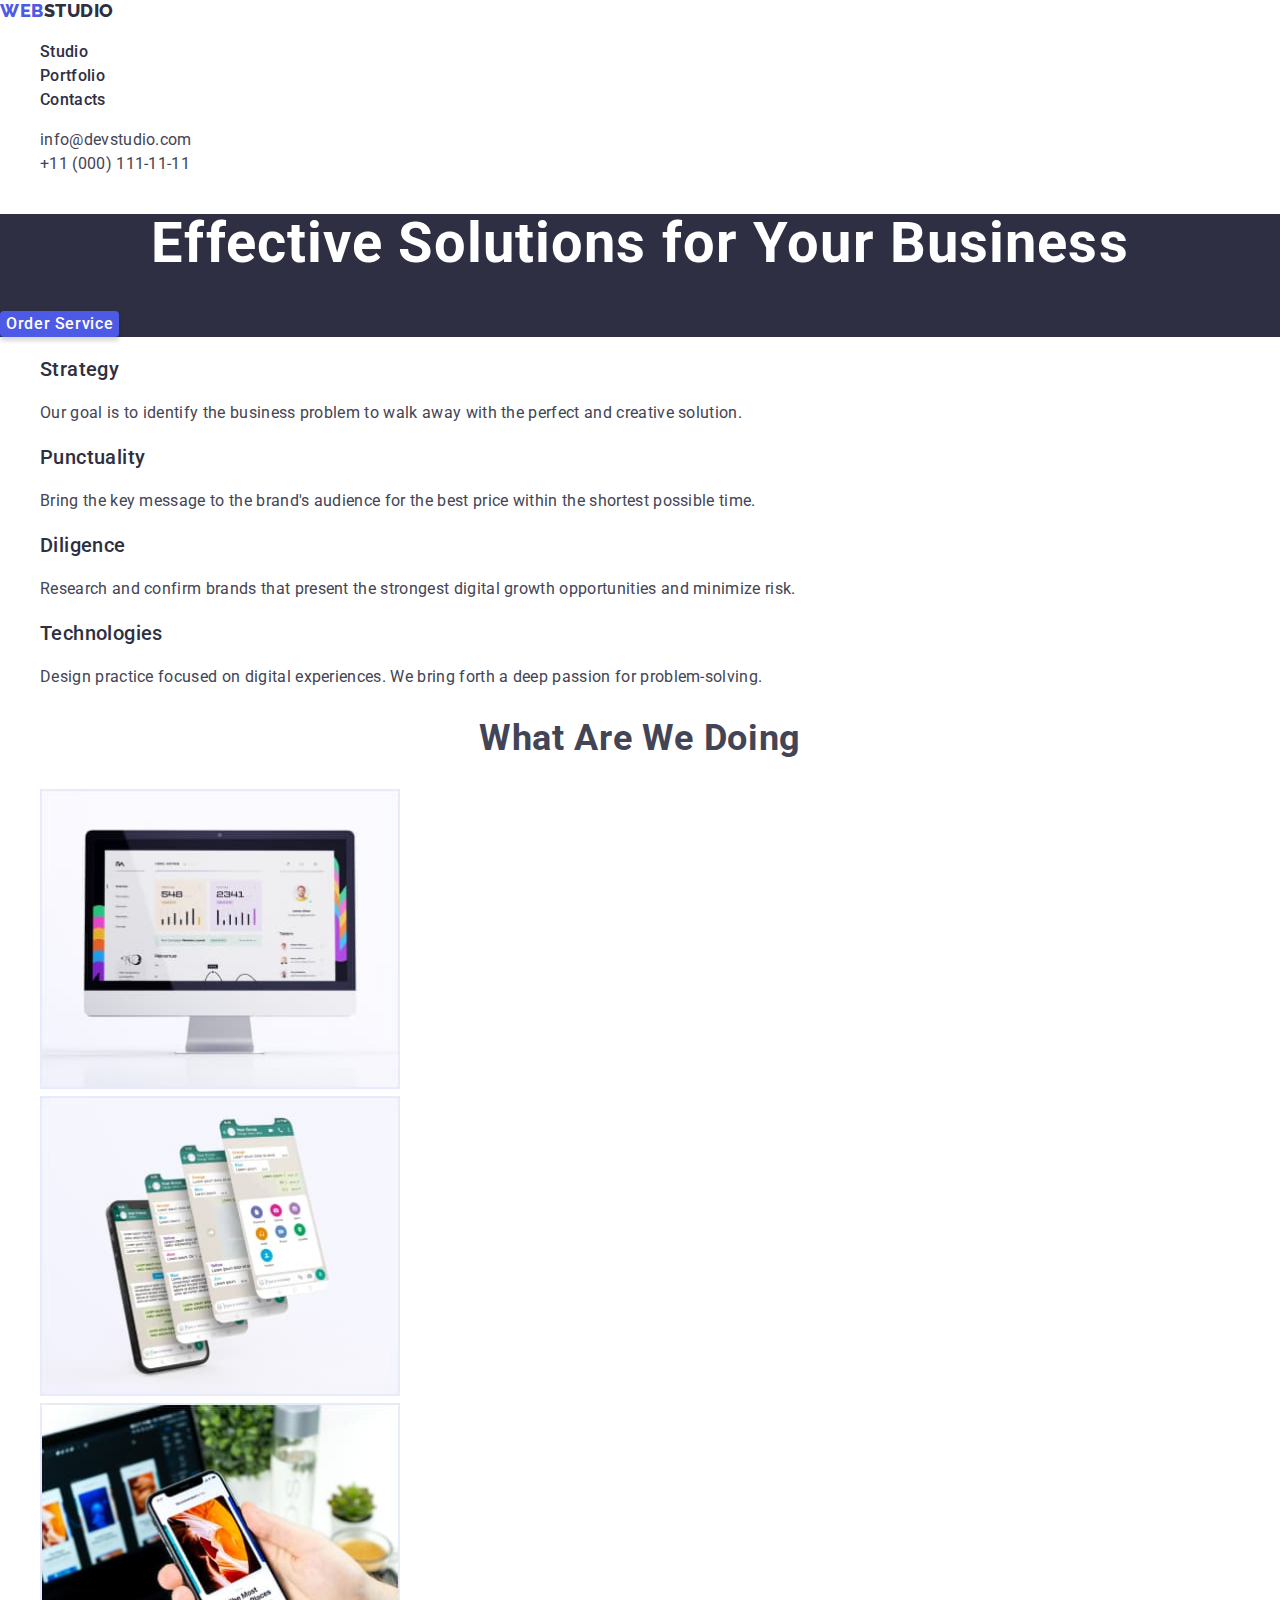
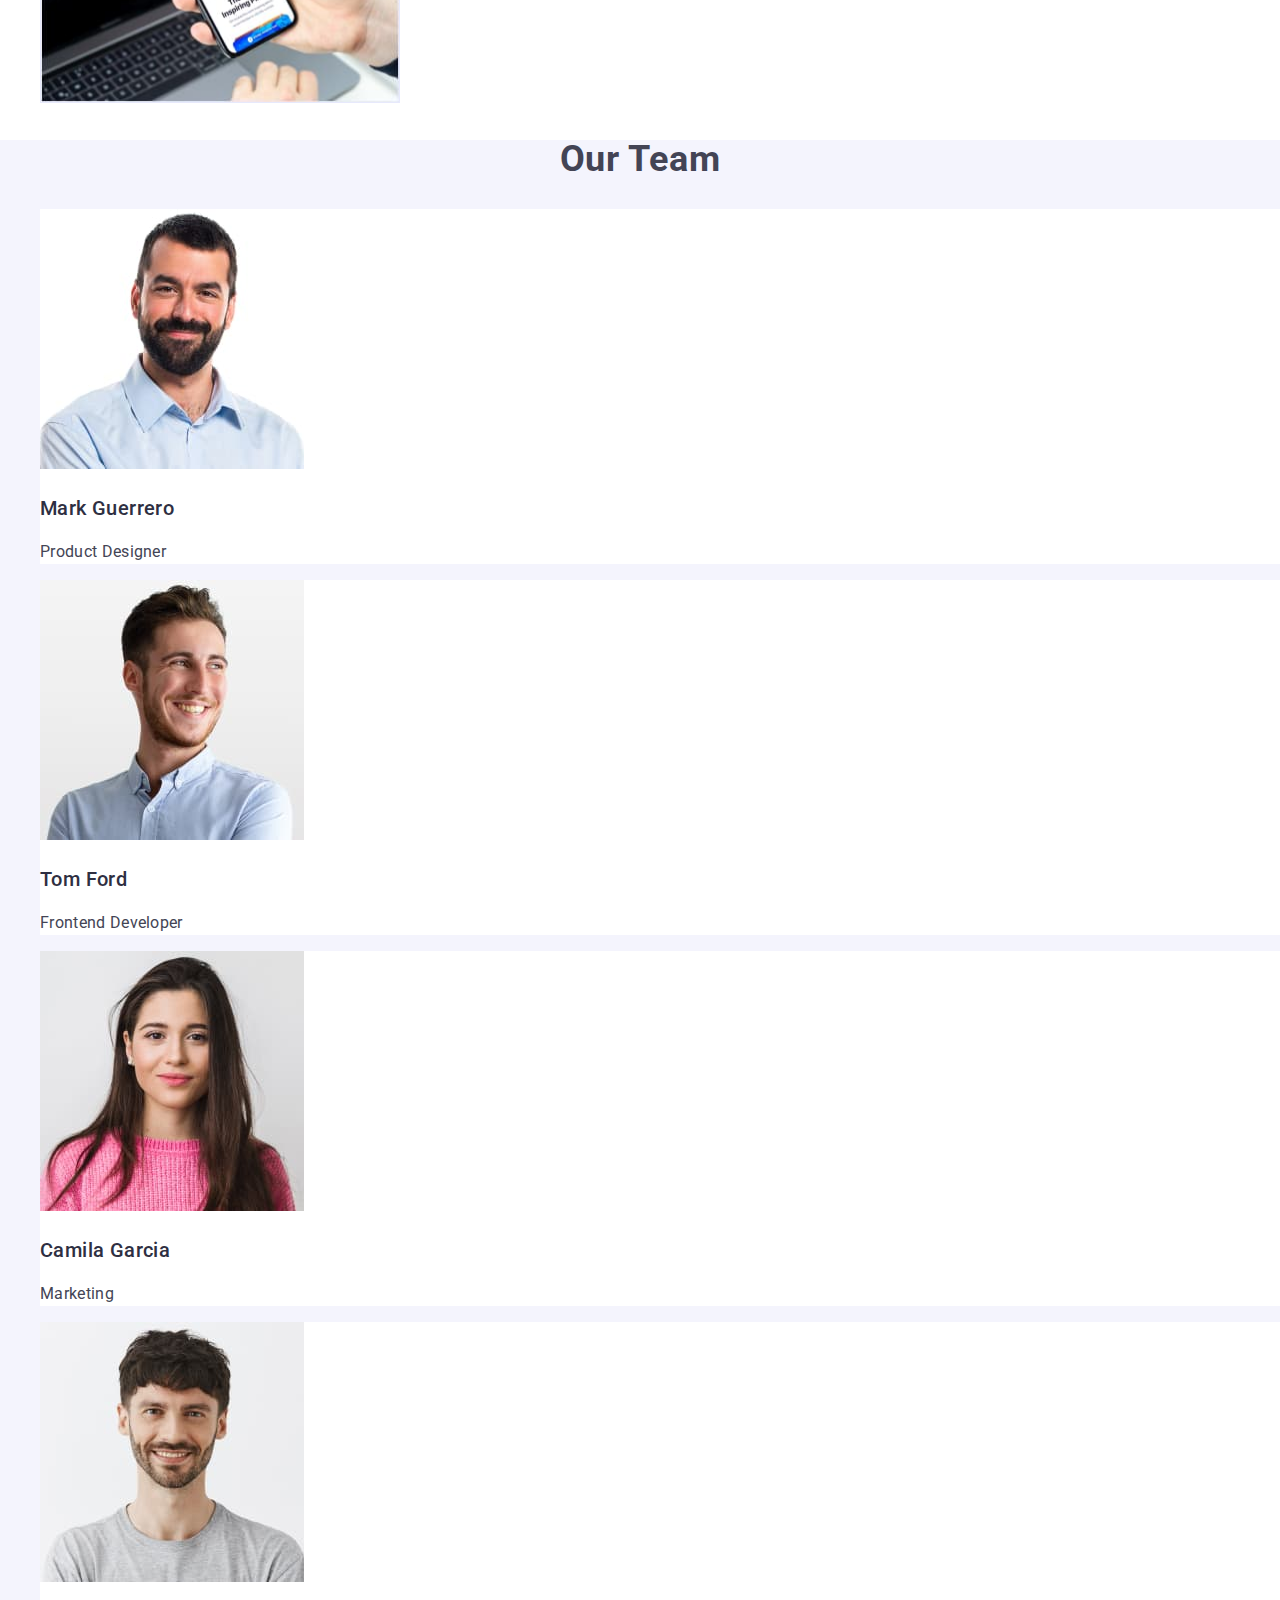
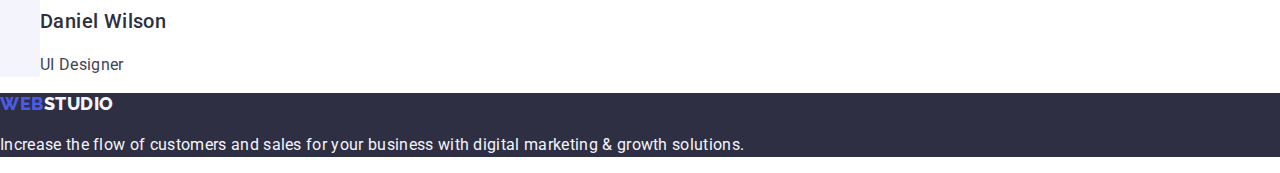
<file: index.html>
<!DOCTYPE html>
<html lang="en">
  <head>
    <meta charset="UTF-8" />
    <meta http-equiv="X-UA-Compatible" content="IE=edge" />
    <meta name="viewport" content="width=device-width, initial-scale=1.0" />
    <title>Web Studio (Version 3.0)</title>
    <link
      rel="stylesheet"
      href="https://cdnjs.cloudflare.com/ajax/libs/modern-normalize/1.0.0/modern-normalize.min.css"
    />
    <link rel="stylesheet" href="./css/styles.css" />
    <link rel="preconnect" href="https://fonts.googleapis.com" />
    <link rel="preconnect" href="https://fonts.gstatic.com" crossorigin />
    <link
      href="https://fonts.googleapis.com/css2?family=Raleway:wght@800&family=Roboto:wght@400;500;700;900&display=swap"
      rel="stylesheet"
    />
  </head>
  <body>
    <header>
      <!-- Header navigation -->
      <nav>
        <a class="logo" href="./index.html"
          >Web<span class="logo-header">Studio</span></a
        >
        <ul class="list">
          <li><a class="link nav-link" href="./index.html">Studio</a></li>
          <li>
            <a class="link nav-link" href="./portfolio.html">Portfolio</a>
          </li>
          <li><a class="link nav-link" href="">Contacts</a></li>
        </ul>
      </nav>
      <!-- Contacts -->
      <address class="contact">
        <ul class="list">
          <li>
            <a class="link contact" href="mailto:info@devstudio.com"
              >info@devstudio.com</a
            >
          </li>
          <li>
            <a class="link contact" href="tel:+110001111111"
              >+11 (000) 111-11-11</a
            >
          </li>
        </ul>
      </address>
    </header>
    <main>
      <!-- Hero section -->
      <section class="hero-section">
        <h1 class="hero-title">Effective Solutions for Your Business</h1>
        <button class="hero-btn" type="button">Order Service</button>
      </section>
      <section>
        <!-- Second section -->
        <h2 hidden class="title">List of possibilities</h2>
        <ul class="list">
          <li>
            <h3 class="title">Strategy</h3>
            <p class="text">
              Our goal is to identify the business problem to walk away with the
              perfect and creative solution.
            </p>
          </li>
          <li>
            <h3 class="title">Punctuality</h3>
            <p class="text">
              Bring the key message to the brand's audience for the best price
              within the shortest possible time.
            </p>
          </li>
          <li>
            <h3 class="title">Diligence</h3>
            <p class="text">
              Research and confirm brands that present the strongest digital
              growth opportunities and minimize risk.
            </p>
          </li>
          <li>
            <h3 class="title">Technologies</h3>
            <p class="text">
              Design practice focused on digital experiences. We bring forth a
              deep passion for problem-solving.
            </p>
          </li>
        </ul>
      </section>
      <!-- Third section -->
      <section>
        <h2 class="secondary-title">What are we doing</h2>
        <ul class="list">
          <li>
            <img
              class="hero-img"
              src="./images/studio/computer-screen.jpg"
              alt="White computer"
              width="360"
              height="300"
            />
          </li>
          <li>
            <img
              class="hero-img"
              src="./images/studio/phone.jpg"
              alt="Сhat on the phone"
              width="360"
              height="300"
            />
          </li>
          <li>
            <img
              class="hero-img"
              src="./images/studio/phone-in-hand.jpg"
              alt="Phone with program in hand"
              width="360"
              height="300"
            />
          </li>
        </ul>
      </section>
      <!-- Fourth section -->
      <section class="team-section">
        <h2 class="secondary-title">Our Team</h2>
        <ul class="list">
          <li class="card">
            <img
              src="./images/studio/portrait-mark.jpg"
              alt="Portrait of Mark Guerrero"
              width="264"
              height="260"
            />
            <h3 class="title">Mark Guerrero</h3>
            <p class="text">Product Designer</p>
          </li>
          <li class="card">
            <img
              src="./images/studio/portrait-tom.jpg"
              alt="Portrait of Tom Ford"
              width="264"
              height="260"
            />
            <h3 class="title">Tom Ford</h3>
            <p class="text">Frontend Developer</p>
          </li>
          <li class="card">
            <img
              src="./images/studio/portrait-camila.jpg"
              alt="Portrait of Camila Garcia"
              width="264"
              height="260"
            />
            <h3 class="title">Camila Garcia</h3>
            <p class="text">Marketing</p>
          </li>
          <li class="card">
            <img
              src="./images/studio/portrait-daniel.jpg"
              alt="Portrait of Daniel Wilson"
              width="264"
              height="260"
            />
            <h3 class="title">Daniel Wilson</h3>
            <p class="text">UI Designer</p>
          </li>
        </ul>
      </section>
    </main>
    <!-- Footer -->
    <footer class="footer-backround">
      <a class="logo" href="./index.html"
        >Web<span class="logo-footer">Studio</span></a
      >
      <p class="footer-text">
        Increase the flow of customers and sales for your business with digital
        marketing & growth solutions.
      </p>
    </footer>
  </body>
</html>
</file>
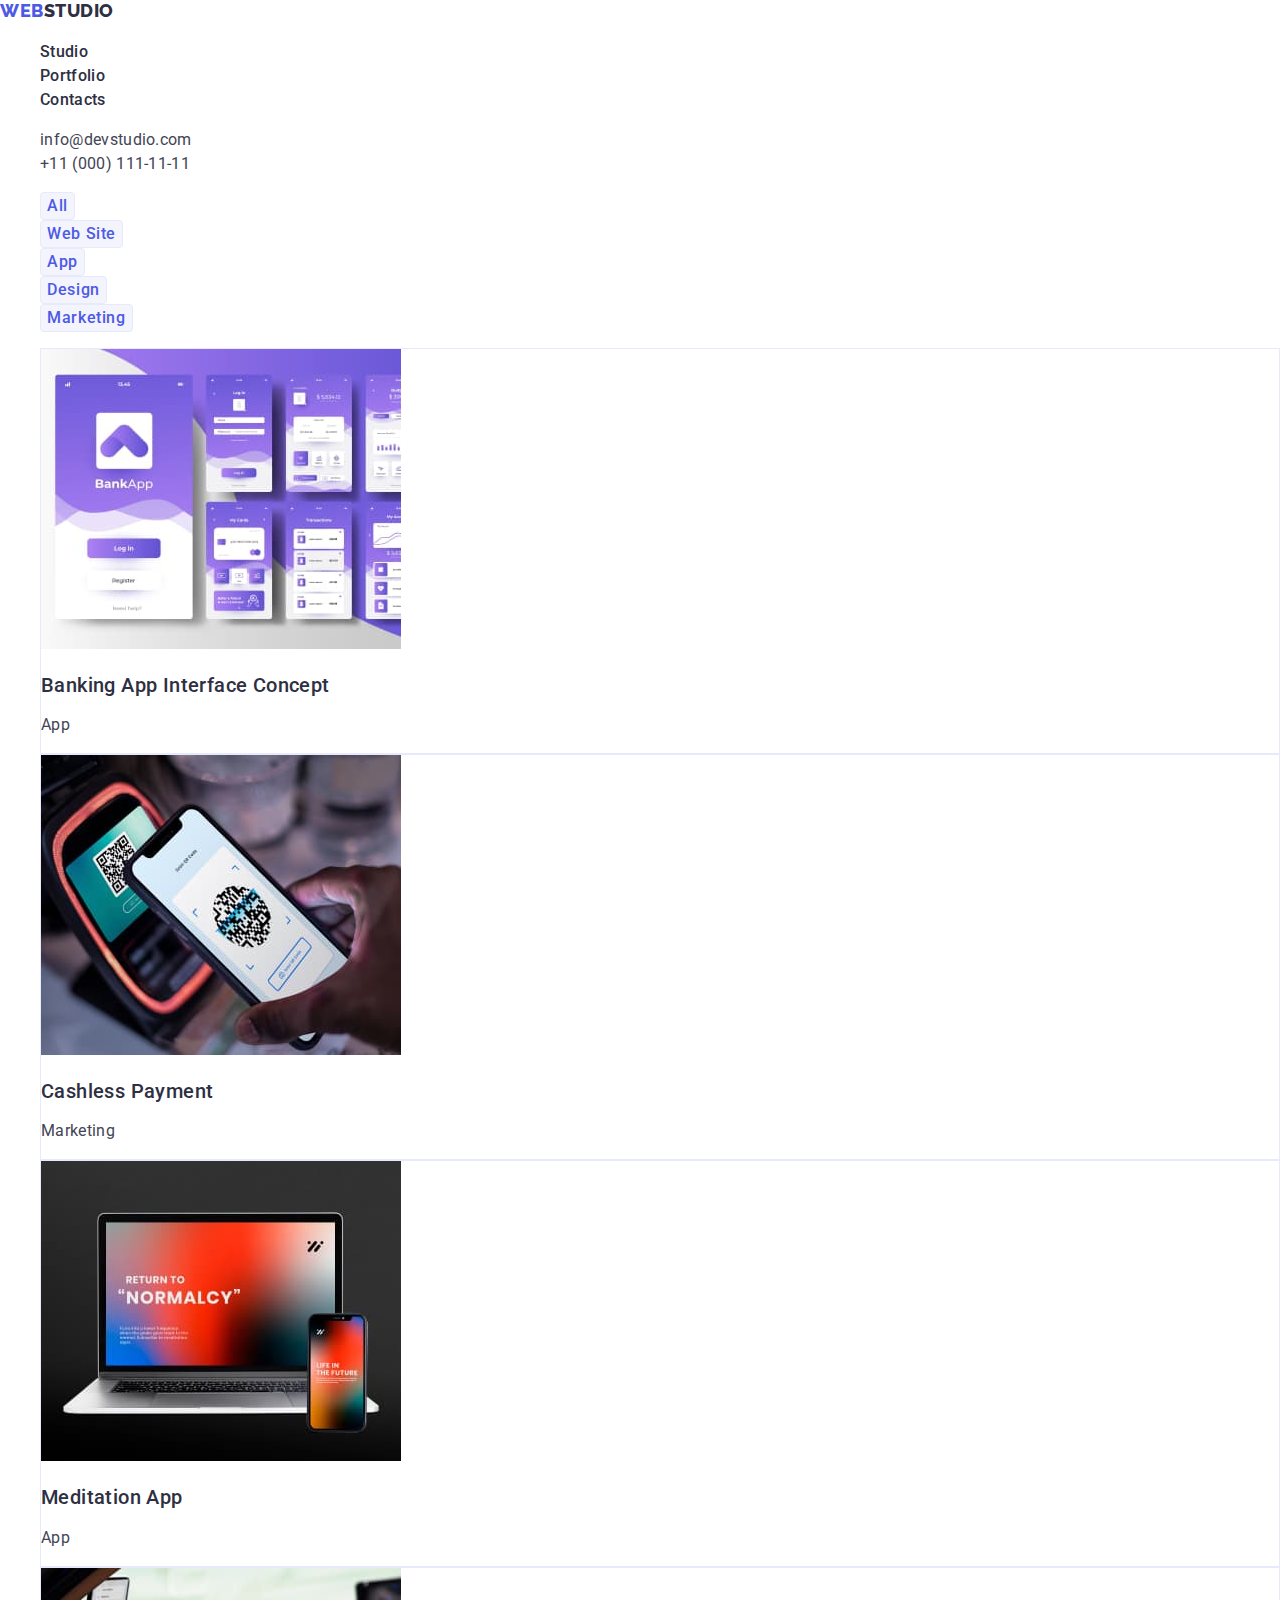
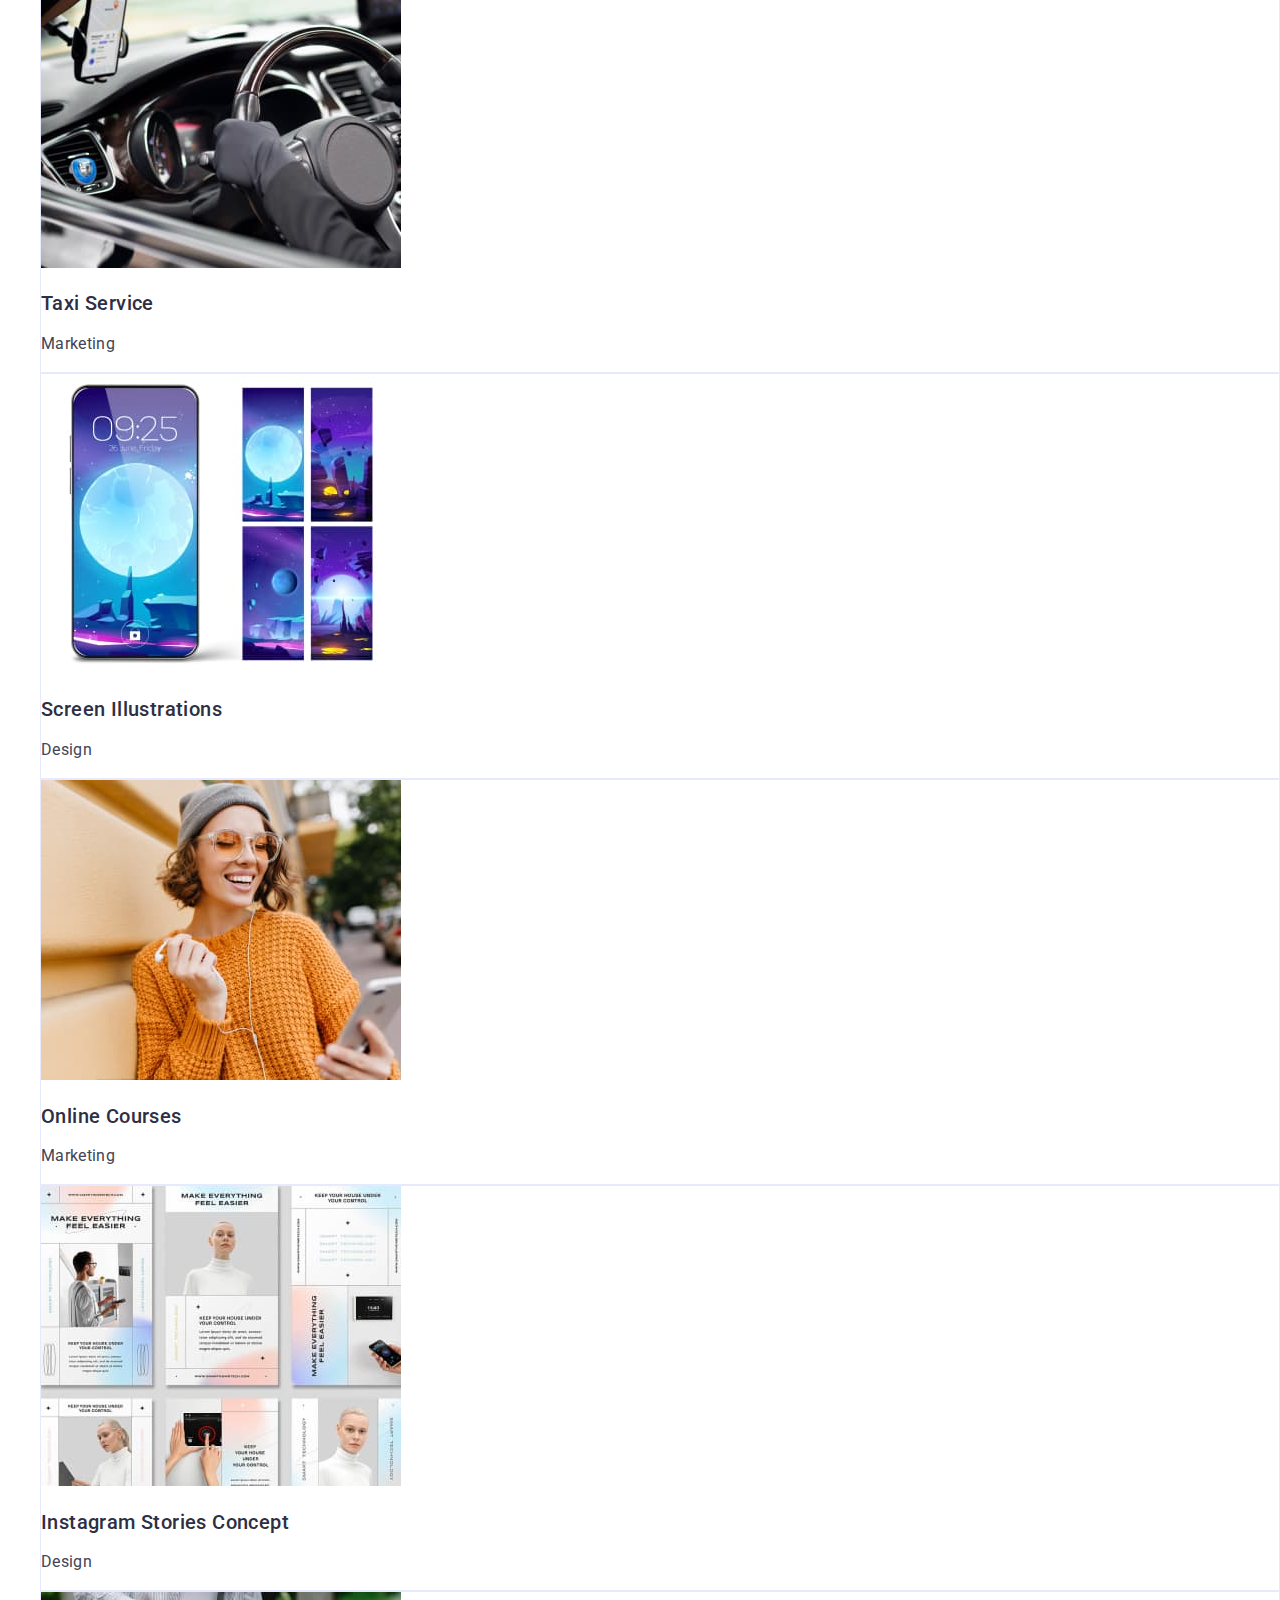
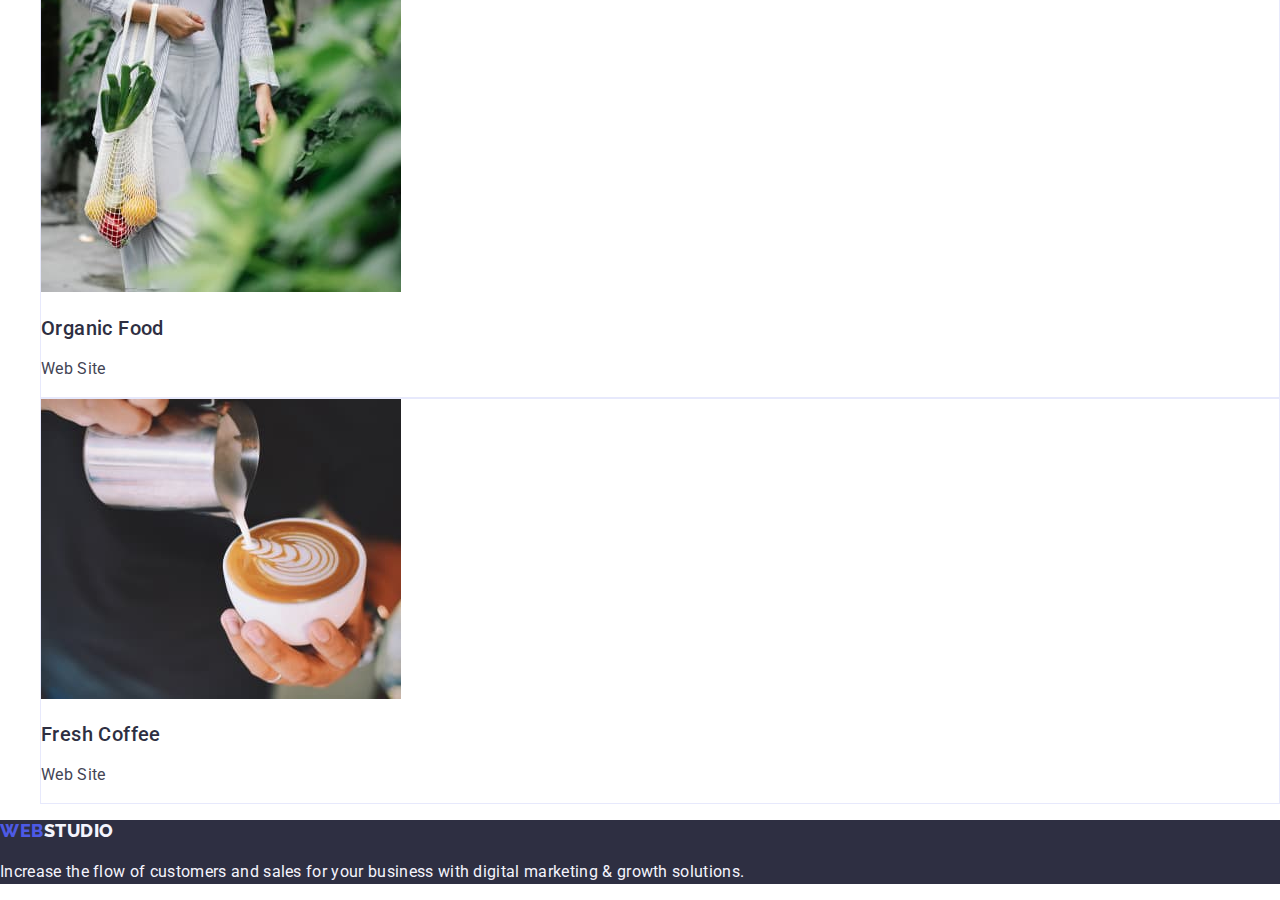
<file: portfolio.html>
<!DOCTYPE html>
<html lang="en">
  <head>
    <meta charset="UTF-8" />
    <meta http-equiv="X-UA-Compatible" content="IE=edge" />
    <meta name="viewport" content="width=device-width, initial-scale=1.0" />
    <title>Web Studio (Version 3.0)</title>
    <link
      rel="stylesheet"
      href="https://cdnjs.cloudflare.com/ajax/libs/modern-normalize/1.0.0/modern-normalize.min.css"
    />
    <link rel="stylesheet" href="./css/styles.css" />
    <link rel="preconnect" href="https://fonts.googleapis.com" />
    <link rel="preconnect" href="https://fonts.gstatic.com" crossorigin />
    <link
      href="https://fonts.googleapis.com/css2?family=Raleway:wght@800&family=Roboto:wght@400;500;700;900&display=swap"
      rel="stylesheet"
    />
  </head>
  <body>
    <!-- Header navigation -->
    <header>
      <nav>
        <a class="logo" href="./index.html"
          >Web<span class="logo-header">Studio</span></a
        >
        <ul class="list">
          <li><a class="link nav-link" href="./index.html">Studio</a></li>
          <li>
            <a class="link nav-link" href="./portfolio.html">Portfolio</a>
          </li>
          <li><a class="link nav-link" href="">Contacts</a></li>
        </ul>
      </nav>
      <!-- Contacts -->
      <address class="contact">
        <ul class="list">
          <li>
            <a class="link contact" href="mailto:info@devstudio.com"
              >info@devstudio.com</a
            >
          </li>
          <li>
            <a class="link contact" href="tel:+110001111111"
              >+11 (000) 111-11-11</a
            >
          </li>
        </ul>
      </address>
    </header>
    <main>
      <!-- Button list -->
      <section>
        <h1 hidden>List of possibilities</h1>
        <ul class="list">
          <li><button class="btn" type="button">All</button></li>
          <li><button class="btn" type="button">Web Site</button></li>
          <li><button class="btn" type="button">App</button></li>
          <li><button class="btn" type="button">Design</button></li>
          <li><button class="btn" type="button">Marketing</button></li>
        </ul>
        <!-- Images list-->
        <ul class="list">
          <li class="hero-img">
            <a class="link" href="">
              <img
                src="./images/portfolio/interface-concept.jpg"
                alt="Interface concept"
                width="360"
                height="300"
              />
              <h2 class="title">Banking App Interface Concept</h2>
              <p class="text">App</p>
            </a>
          </li>
          <li class="hero-img">
            <a class="link" href="">
              <img
                src="./images/portfolio/phone.jpg"
                alt="Phone payment"
                width="360"
                height="300"
              />
              <h2 class="title">Cashless Payment</h2>
              <p class="text">Marketing</p>
            </a>
          </li>
          <li class="hero-img">
            <a class="link" href="">
              <img
                src="./images/portfolio/devices.jpg"
                alt="Phone and laptop"
                width="360"
                height="300"
              />
              <h2 class="title">Meditation App</h2>
              <p class="text">App</p>
            </a>
          </li>
          <li class="hero-img">
            <a class="link" href="">
              <img
                src="./images/portfolio/helm.jpg"
                alt="Driver and helm"
                width="360"
                height="300"
              />
              <h2 class="title">Taxi Service</h2>
              <p class="text">Marketing</p>
            </a>
          </li>
          <li class="hero-img">
            <a class="link" href="">
              <img
                src="./images/portfolio/screen.jpg"
                alt="Phone screen"
                width="360"
                height="300"
              />
              <h2 class="title">Screen Illustrations</h2>
              <p class="text">Design</p>
            </a>
          </li>
          <li class="hero-img">
            <a class="link" href="">
              <img
                src="./images/portfolio/girl.jpg"
                alt="Girl with phone and headphone"
                width="360"
                height="300"
              />
              <h2 class="title">Online Courses</h2>
              <p class="text">Marketing</p>
            </a>
          </li>
          <li class="hero-img">
            <a class="link" href="">
              <img
                src="./images/portfolio/stories-concept.jpg"
                alt="Stories concept for Instagram"
                width="360"
                height="300"
              />
              <h2 class="title">Instagram Stories Concept</h2>
              <p class="text">Design</p>
            </a>
          </li>
          <li class="hero-img">
            <a class="link" href="">
              <img
                src="./images/portfolio/fruits.jpg"
                alt="Bag with fruits"
                width="360"
                height="300"
              />
              <h2 class="title">Organic Food</h2>
              <p class="text">Web Site</p>
            </a>
          </li>
          <li class="hero-img">
            <a class="link" href="">
              <img
                src="./images/portfolio/coffee.jpg"
                alt="Cup of coffee"
                width="360"
                height="300"
              />
              <h2 class="title">Fresh Coffee</h2>
              <p class="text">Web Site</p>
            </a>
          </li>
        </ul>
      </section>
    </main>
    <!-- Footer -->
    <footer class="footer-backround">
      <a class="logo" href="./index.html"
        >Web<span class="logo-footer">Studio</span></a
      >
      <p class="footer-text">
        Increase the flow of customers and sales for your business with digital
        marketing & growth solutions.
      </p>
    </footer>
  </body>
</html>
</file>
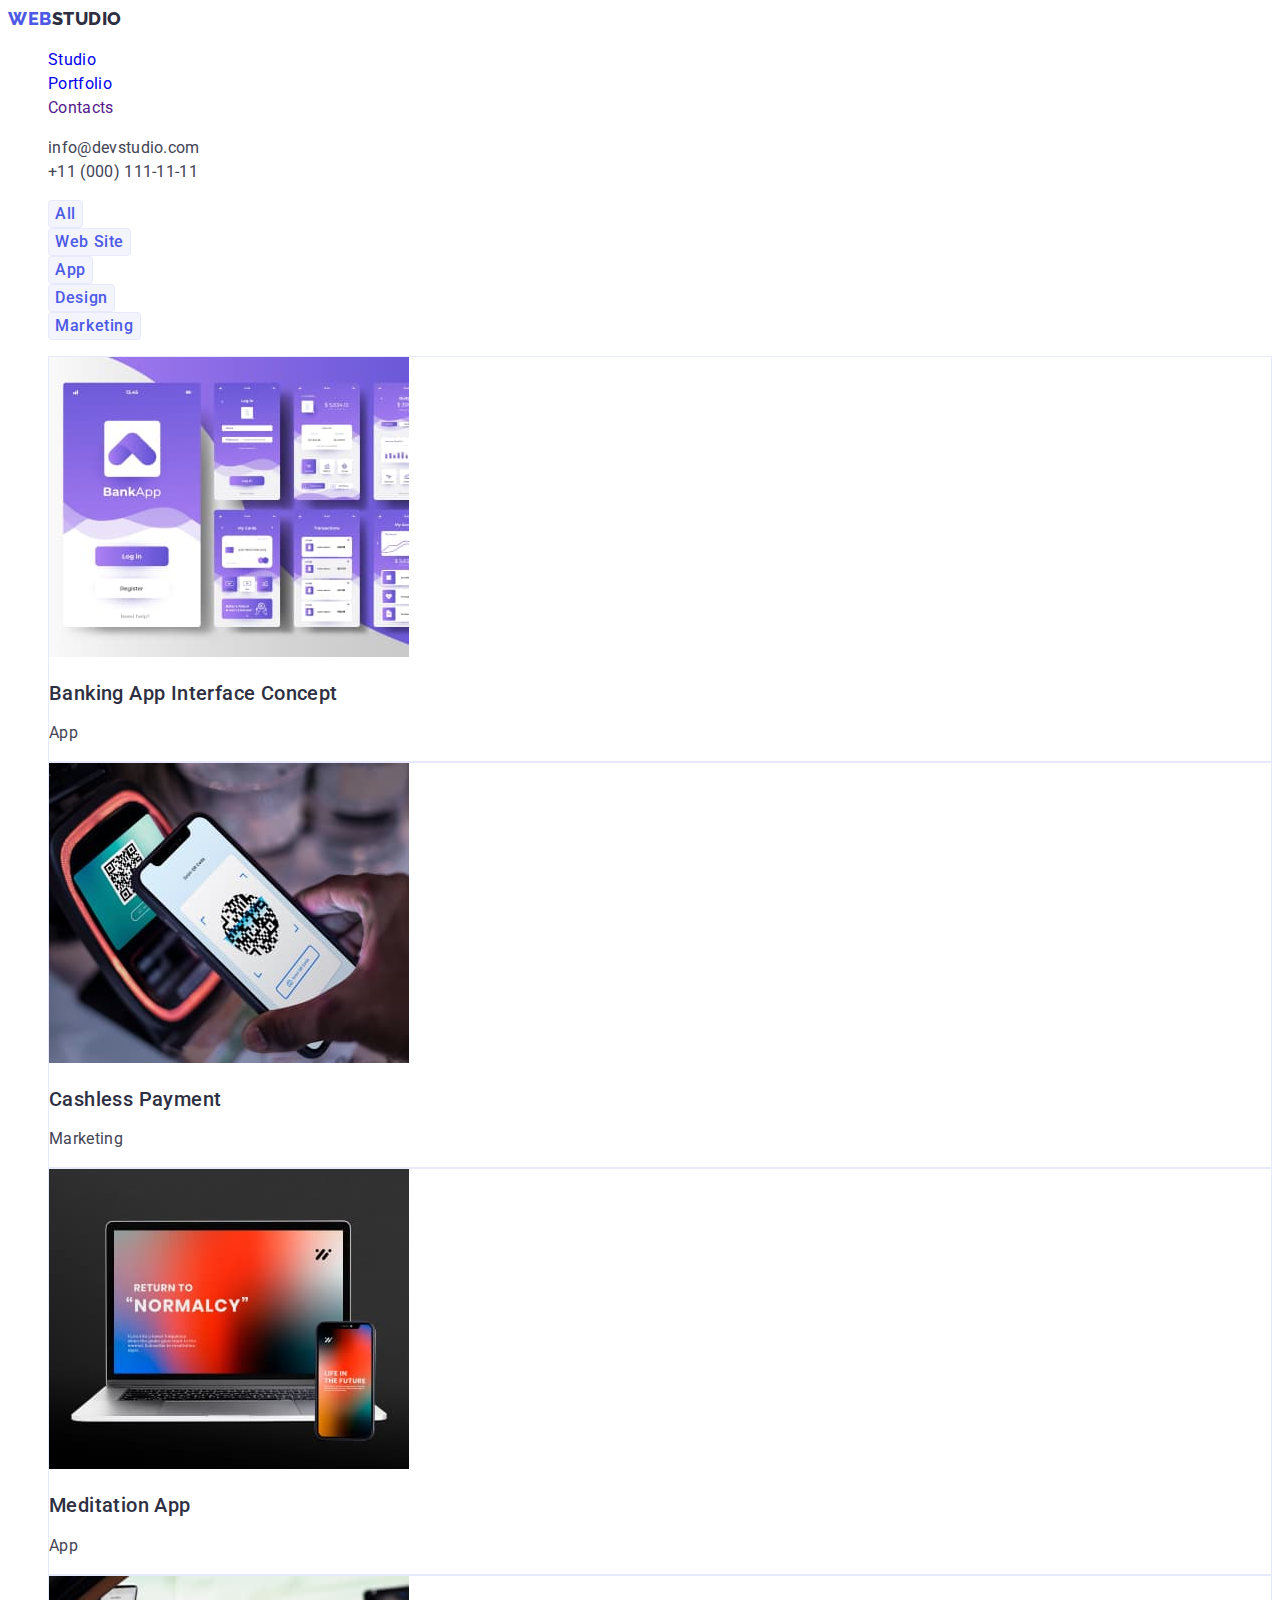
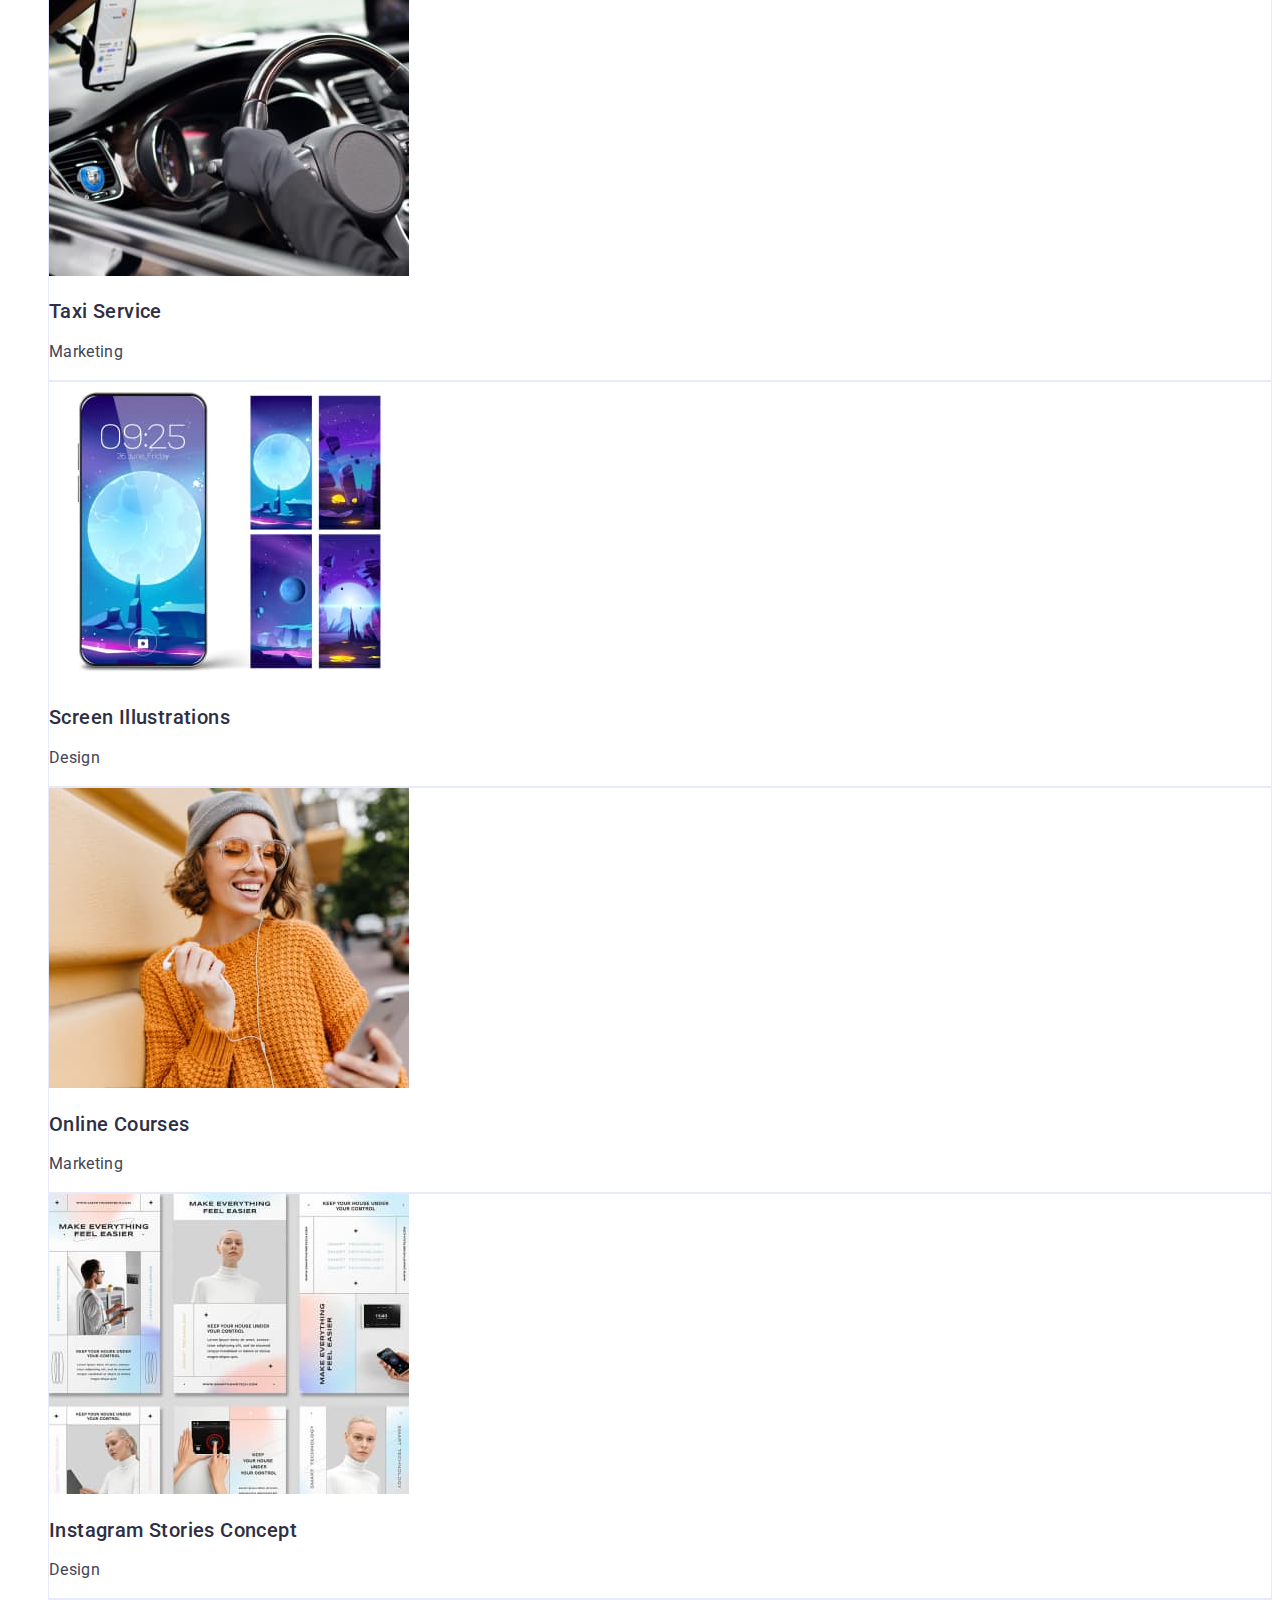
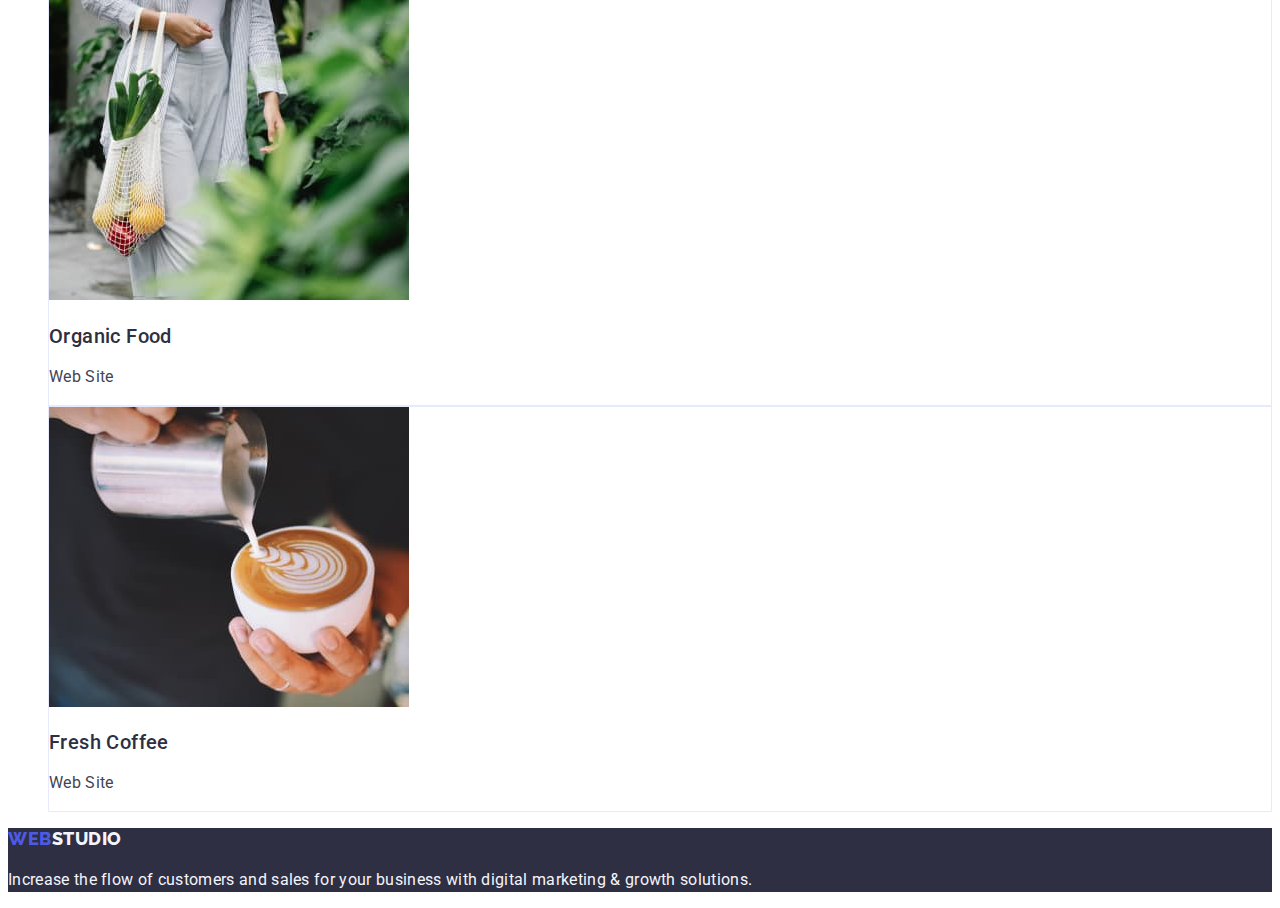
<file: css/portfolio.html>
<!DOCTYPE html>
<html lang="en">
  <head>
    <meta charset="UTF-8" />
    <meta http-equiv="X-UA-Compatible" content="IE=edge" />
    <meta name="viewport" content="width=device-width, initial-scale=1.0" />
    <title>Web Studio (Version 3.0)</title>
    <link rel="stylesheet" href="./styles.css" />
    <link rel="preconnect" href="https://fonts.googleapis.com" />
    <link rel="preconnect" href="https://fonts.gstatic.com" crossorigin />
    <link
      href="https://fonts.googleapis.com/css2?family=Raleway:wght@800&family=Roboto:wght@400;500;700;900&display=swap"
      rel="stylesheet"
    />
  </head>
  <body>
    <!-- Header navigation -->
    <header>
      <nav>
        <a class="logo" href="../index.html"
          >Web<span class="logo-header">Studio</span></a
        >
        <ul class="list">
          <li><a class="link" href="../index.html">Studio</a></li>
          <li><a class="link" href="./portfolio.html">Portfolio</a></li>
          <li><a class="link" href="">Contacts</a></li>
        </ul>
      </nav>
      <!-- Contacts -->
      <address>
        <ul class="list">
          <li>
            <a class="link contact" href="mailto:info@devstudio.com"
              >info@devstudio.com</a
            >
          </li>
          <li>
            <a class="link contact" href="tel:+110001111111"
              >+11 (000) 111-11-11</a
            >
          </li>
        </ul>
      </address>
    </header>
    <main>
      <!-- Button list -->
      <section>
        <h1 hidden>List of possibilities</h1>
        <ul class="list">
          <li><button class="btn" type="button">All</button></li>
          <li><button class="btn" type="button">Web Site</button></li>
          <li><button class="btn" type="button">App</button></li>
          <li><button class="btn" type="button">Design</button></li>
          <li><button class="btn" type="button">Marketing</button></li>
        </ul>
        <!-- Images list-->
        <ul class="list">
          <li class="hero-img">
            <img
              src="./images/interface-concept.jpg"
              alt="Interface concept"
              width="360"
              height="300"
            />
            <h2 class="title">Banking App Interface Concept</h2>
            <p class="text">App</p>
          </li>
          <li class="hero-img">
            <img
              src="./images/phone.jpg"
              alt="Phone payment"
              width="360"
              height="300"
            />
            <h2 class="title">Cashless Payment</h2>
            <p class="text">Marketing</p>
          </li>
          <li class="hero-img">
            <img
              src="./images/devices.jpg"
              alt="Phone and laptop"
              width="360"
              height="300"
            />
            <h2 class="title">Meditation App</h2>
            <p class="text">App</p>
          </li>
          <li class="hero-img">
            <img
              src="./images/helm.jpg"
              alt="Driver and helm"
              width="360"
              height="300"
            />
            <h2 class="title">Taxi Service</h2>
            <p class="text">Marketing</p>
          </li>
          <li class="hero-img">
            <img
              src="./images/screen.jpg"
              alt="Phone screen"
              width="360"
              height="300"
            />
            <h2 class="title">Screen Illustrations</h2>
            <p class="text">Design</p>
          </li>
          <li class="hero-img">
            <img
              src="./images/girl.jpg"
              alt="Girl with phone and headphone"
              width="360"
              height="300"
            />
            <h2 class="title">Online Courses</h2>
            <p class="text">Marketing</p>
          </li>
          <li class="hero-img">
            <img
              src="./images/stories-concept.jpg"
              alt="Stories concept for Instagram"
              width="360"
              height="300"
            />
            <h2 class="title">Instagram Stories Concept</h2>
            <p class="text">Design</p>
          </li>
          <li class="hero-img">
            <img
              src="./images/fruits.jpg"
              alt="Bag with fruits"
              width="360"
              height="300"
            />
            <h2 class="title">Organic Food</h2>
            <p class="text">Web Site</p>
          </li>
          <li class="hero-img">
            <img
              src="./images/coffee.jpg"
              alt="Cup of coffee"
              width="360"
              height="300"
            />
            <h2 class="title">Fresh Coffee</h2>
            <p class="text">Web Site</p>
          </li>
        </ul>
      </section>
    </main>
    <!-- Footer -->
    <footer class="footer-backround">
      <a class="logo" href="../index.html"
        >Web<span class="logo-footer">Studio</span></a
      >
      <p class="footer-text">
        Increase the flow of customers and sales for your business with digital
        marketing & growth solutions.
      </p>
    </footer>
  </body>
</html>
</file>
<file: css/styles.css>
:root {
  --primary-color: #434455;
  --secondary-color: #2e2f42;
  --design-color: #4d5ae5;
  --action-color: #404bbf;
  --white-color: #ffffff;
  --light-background-color: #f4f4fd;
  --light-text-color: #f4f4fd;
  --frame-color: #e7e9fc;
  --primary-text: 'Roboto', sans-serif;
  --secondary-text: 'Raleway', sans-serif;
}
/* Body */
body {
  color: var(--primary-color);
  font-size: 16px;
  font-family: var(--primary-text);
  line-height: 1.5;
  letter-spacing: 0.02em;
  background-color: var(--white-color);
}
/* Reset */
.link {
  text-decoration: none;
}
.link:hover,
.link:focus {
  color: var(--action-color);
  text-decoration: none;
}

.list {
  list-style-type: none;
}

/* Navigation and contact */
.nav-link {
  font-weight: 500;
  color: var(--secondary-color);
}

.contact {
  color: var(--primary-color);
  font-style: normal;
}
/* Logo */
.logo {
  font-weight: 800;
  font-size: 18px;
  text-decoration: none;
  line-height: 1.17;
  font-family: var(--secondary-text);
  color: var(--design-color);
  text-transform: uppercase;
  letter-spacing: 0.03em;
}

.logo-header {
  color: var(--secondary-color);
}

.logo-footer,
.footer-text {
  color: var(--light-text-color);
}

/* Buttons */
.hero-btn {
  background-color: var(--design-color);
  border-radius: 4px;
  box-shadow: 0px 4px 4px rgba(0, 0, 0, 0.15);
  font-weight: 500;
  letter-spacing: 0.04em;
  color: var(--white-color);
  font-family: 'Roboto';
  font-size: 16px;
  line-height: 1.5;
  border: none;
  cursor: pointer;
  font-family: 'Roboto', sans-serif;
}

.hero-btn:hover,
.hero-btn:focus {
  color: var(--white-color);
  background-color: var(--action-color);
}

.btn {
  color: var(--design-color);
  background-color: var(--light-background-color);
  font-weight: 500;
  font-style: normal;
  cursor: pointer;
  border-radius: 4px;
  border: 1px solid var(--frame-color);
  font-size: 16px;
  line-height: 1.5;
  letter-spacing: 0.04em;
  font-family: 'Roboto', sans-serif;
}
.btn:hover,
.btn:focus {
  color: var(--white-color);
  background-color: var(--action-color);
}

/* Hero section in studio */
.hero-section {
  background-color: var(--secondary-color);
}
.hero-title {
  font-weight: 700;
  font-size: 56px;
  line-height: 1.07;
  letter-spacing: 0.02em;
  color: var(--white-color);
  text-align: center;
}

/* Sections 2-4 in studio and portfolio */
.secondary-title {
  font-weight: 700;
  font-size: 36px;
  line-height: 1.11;
  text-align: center;
  text-transform: capitalize;
  letter-spacing: 0.02em;
  color: var(--primary-color);
}

.title {
  font-weight: 500;
  font-size: 20px;
  line-height: 1.2;
  color: var(--secondary-color);
  letter-spacing: 0.02em;
}

.text {
  color: var(--primary-color);
}

.hero-img {
  border: 1px solid var(--frame-color);
}

.team-section {
  background-color: var(--light-background-color);
}
.card {
  background-color: var(--white-color);
}

/* Footer */
.footer-backround {
  background-color: var(--secondary-color);
}
</file>
